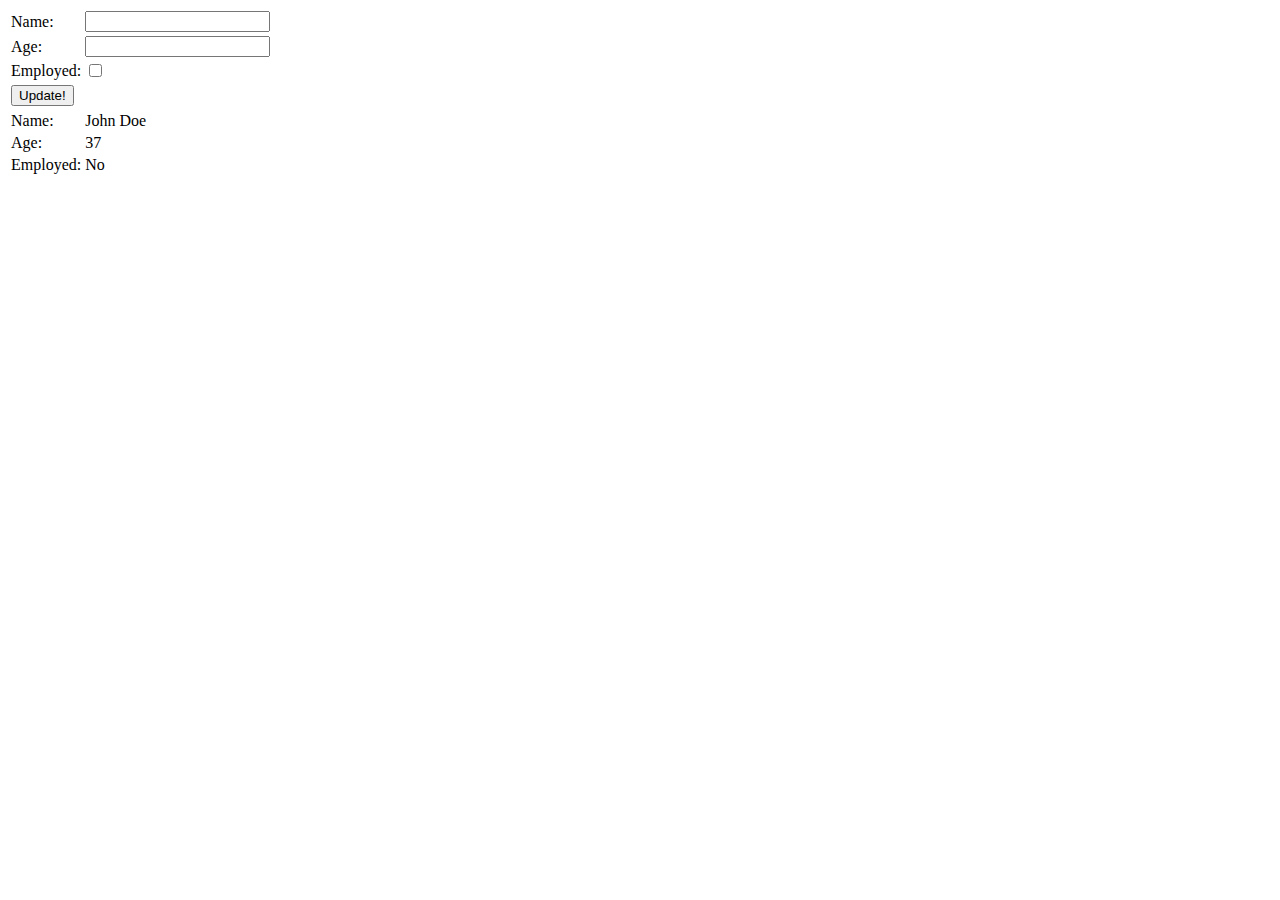
<file: introduction/model.html>
<!DOCTYPE html>
<html>
<head>
	<meta charset="utf-8">
</head>
<body>
	<div>
		<table>
			<tr>
				<td>Name:</td>
				<td>
					<input name="name" type="text" />
				</td>
			</tr>
			<tr>
				<td>Age:</td>
				<td>
					<input name="age" type="text" />
				</td>
			</tr>
			<tr>
				<td>Employed:</td>
				<td>
					<input name="employed" type="checkbox" />
				</td>
			</tr>
			<tr>
				<td colspan="2">
					<button class="update">Update!</button>
				</td>
			</tr>
		</table>
	</div>
	<div>
		<table>
			<tr>
				<td>Name:</td>
				<td><span class="name"></span></td>
			</tr>
			<tr>
				<td>Age:</td>
				<td><span class="age"></span></td>
			</tr>
			<tr>
				<td>Employed:</td>
				<td><span class="employed"></span></td>
			</tr>
		</table>
	</div>
	<div class="console"></div>
	<!-- Scripts -->
	<script type="text/javascript" src="../libs/jquery-1.7.1.js"></script>
	<script type="text/javascript" src="../libs/underscore.js"></script>
	<script type="text/javascript" src="../libs/backbone.js"></script>
	<script type="text/javascript" src="model.js"></script>
</body>
</html>
</file>
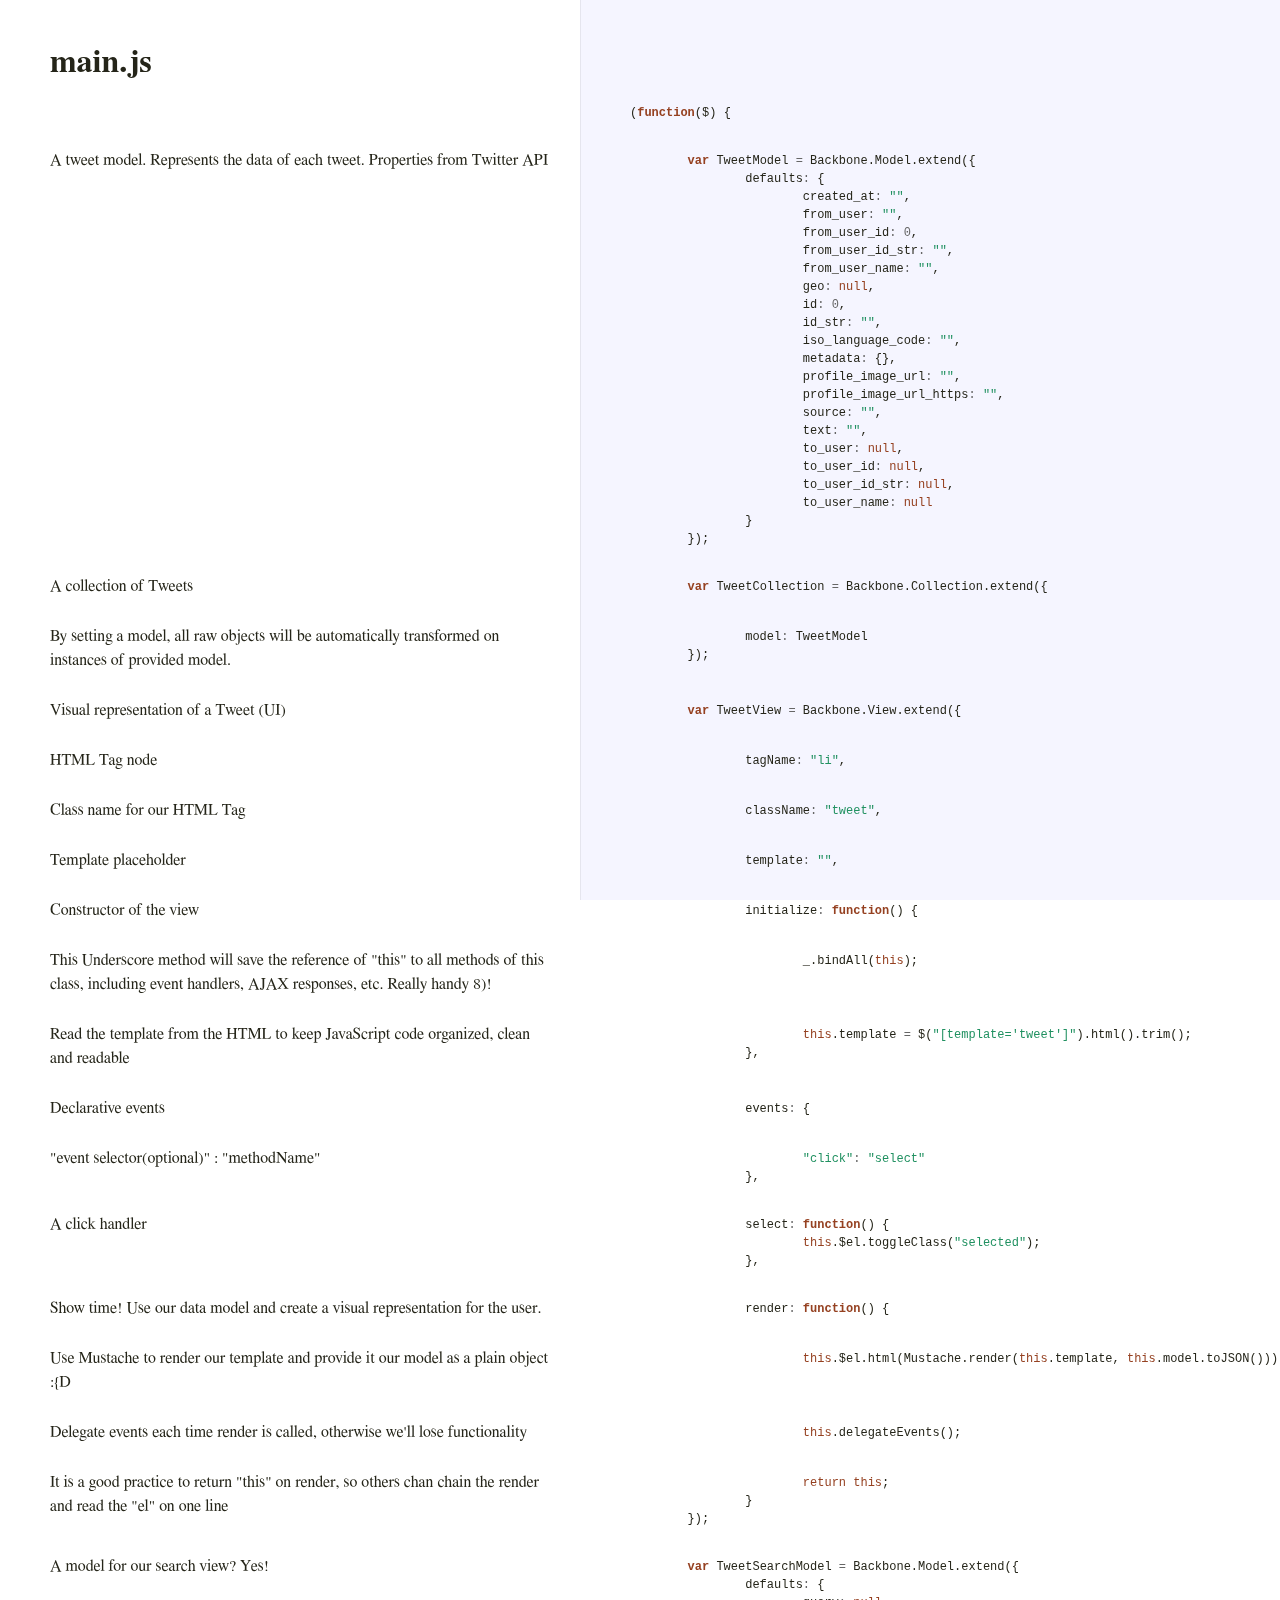
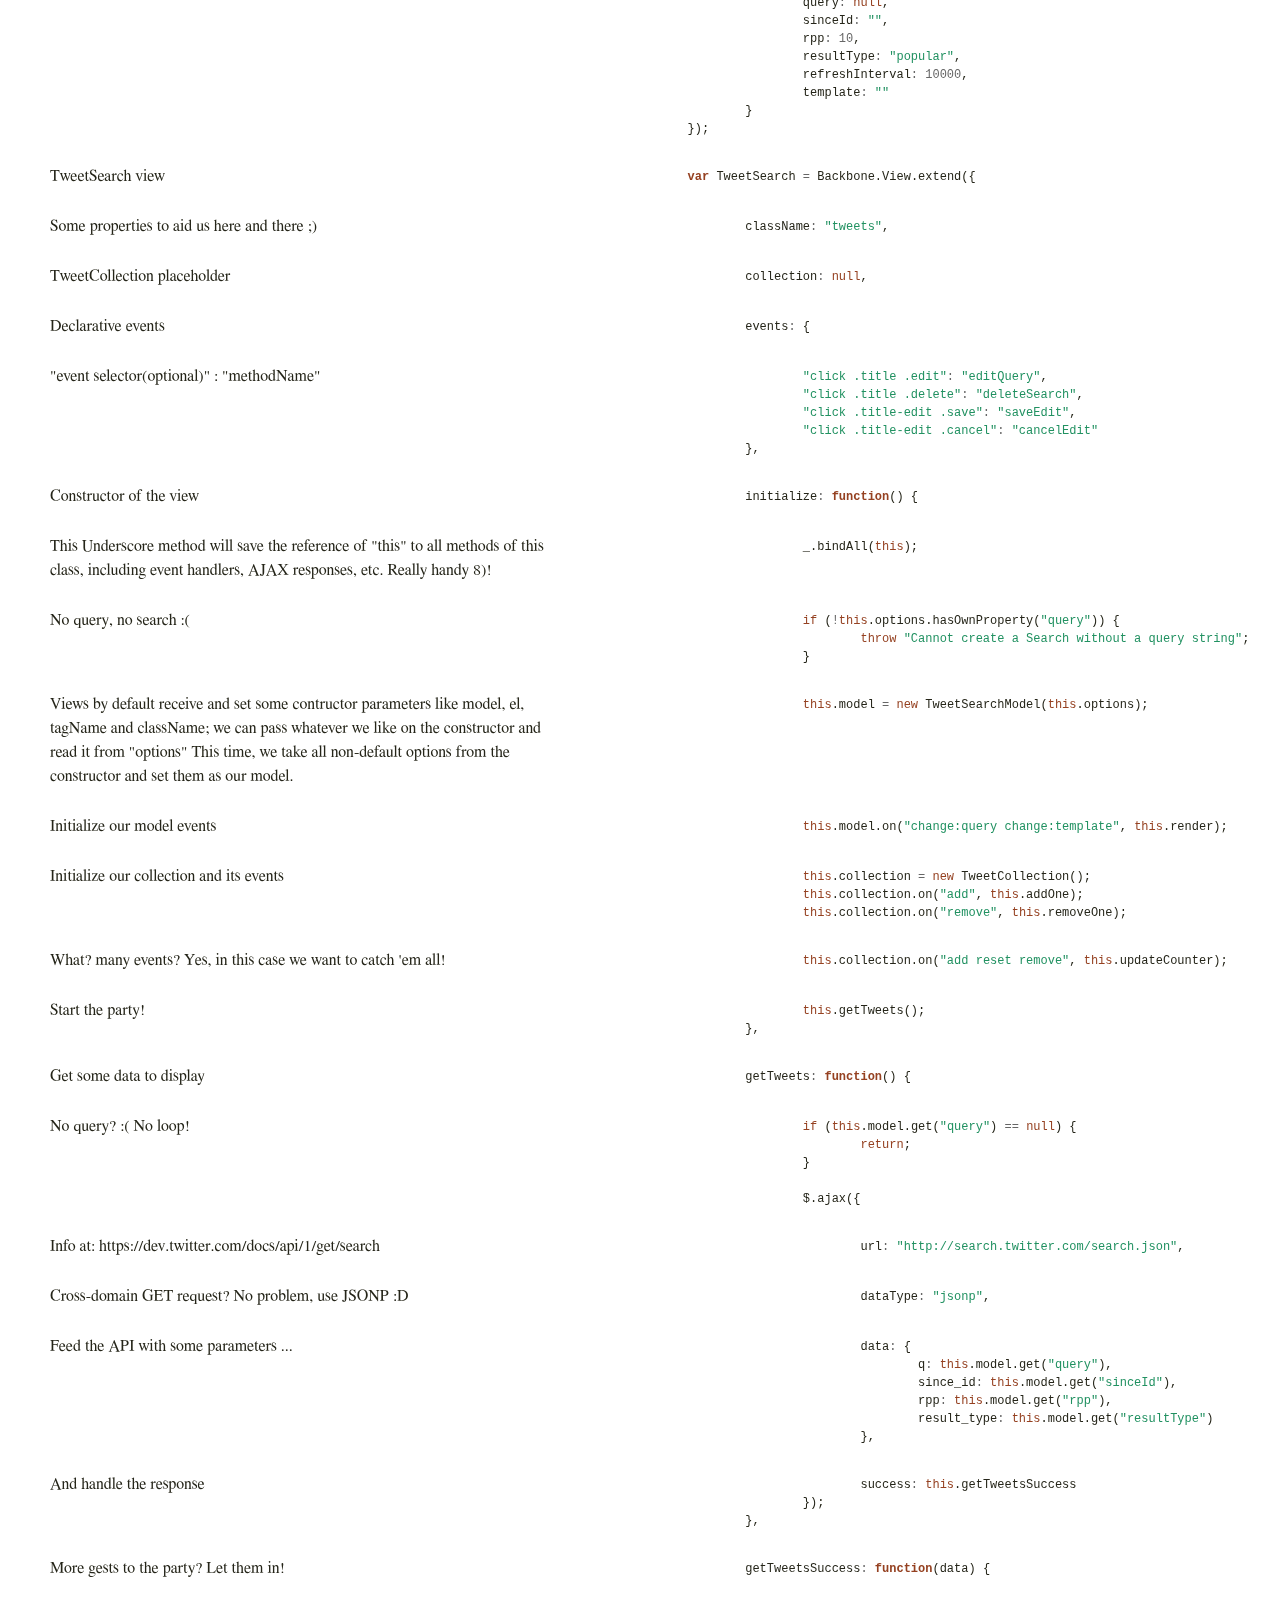
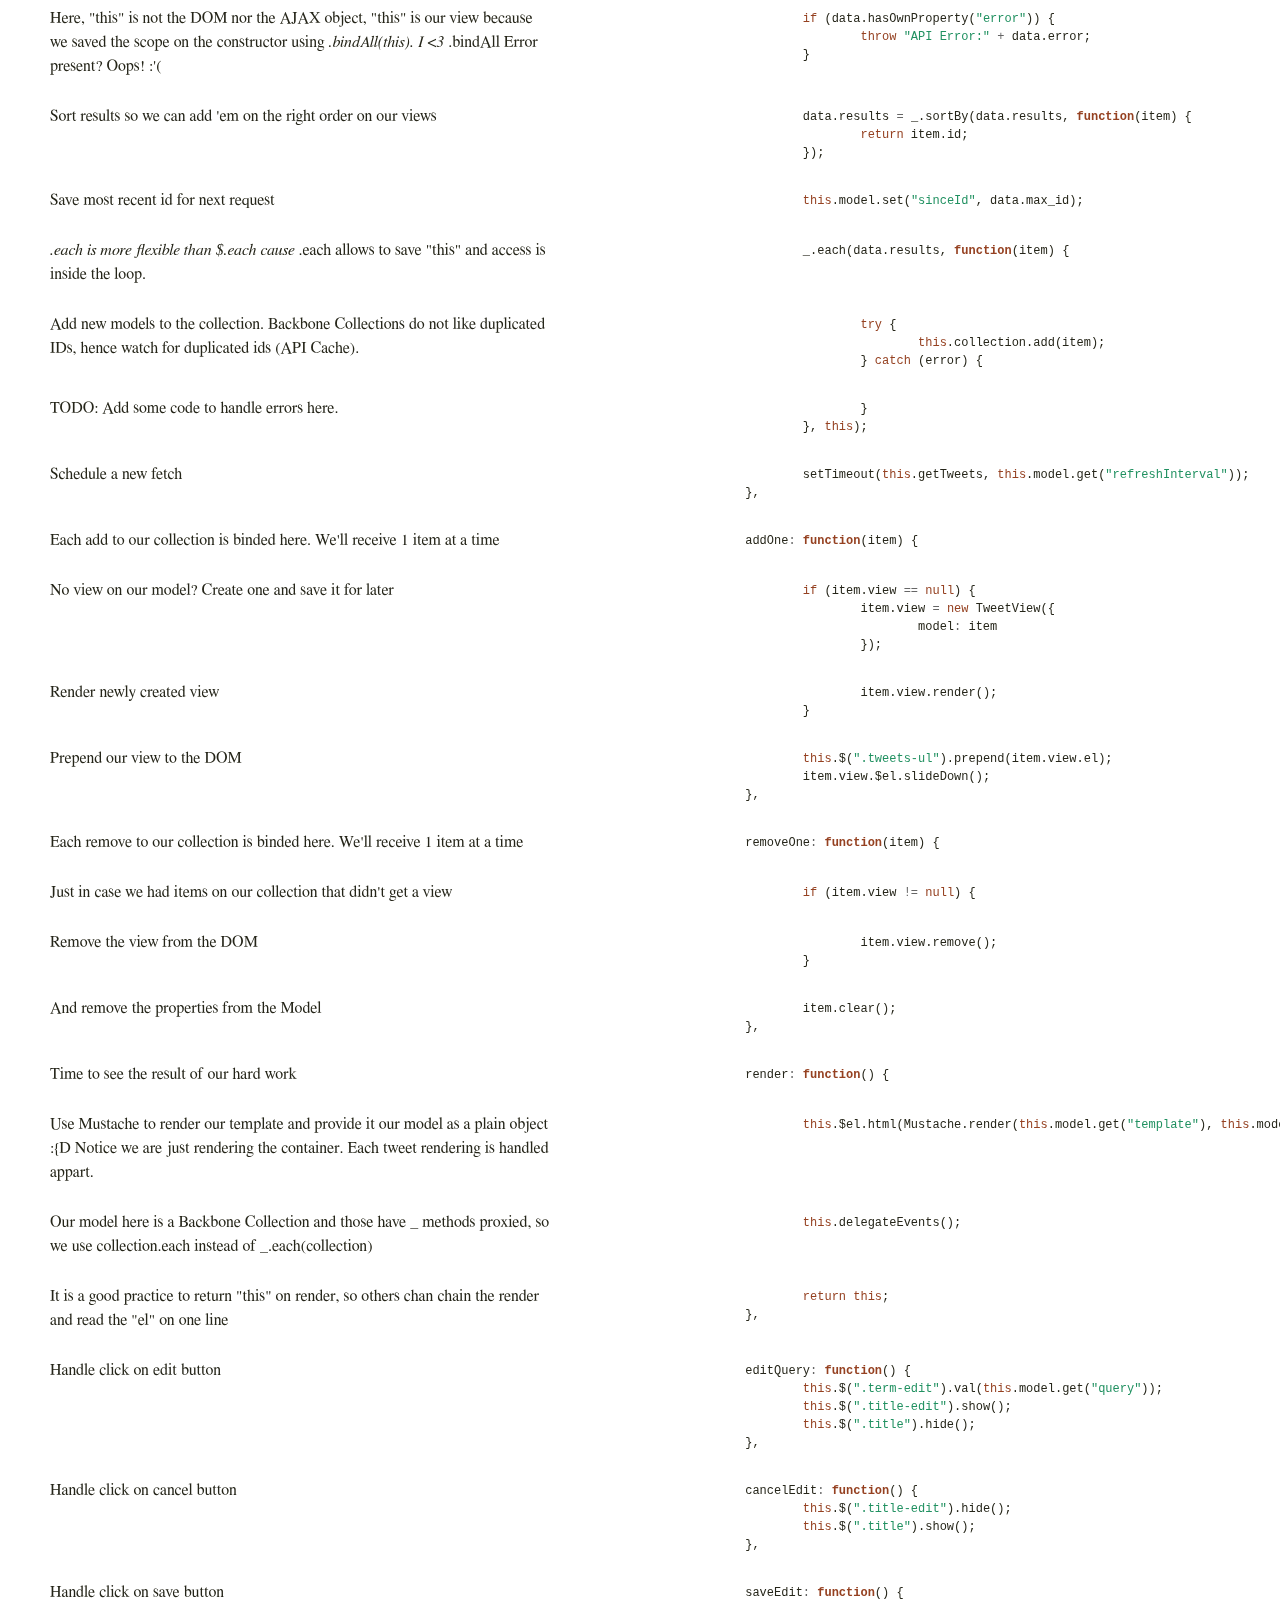
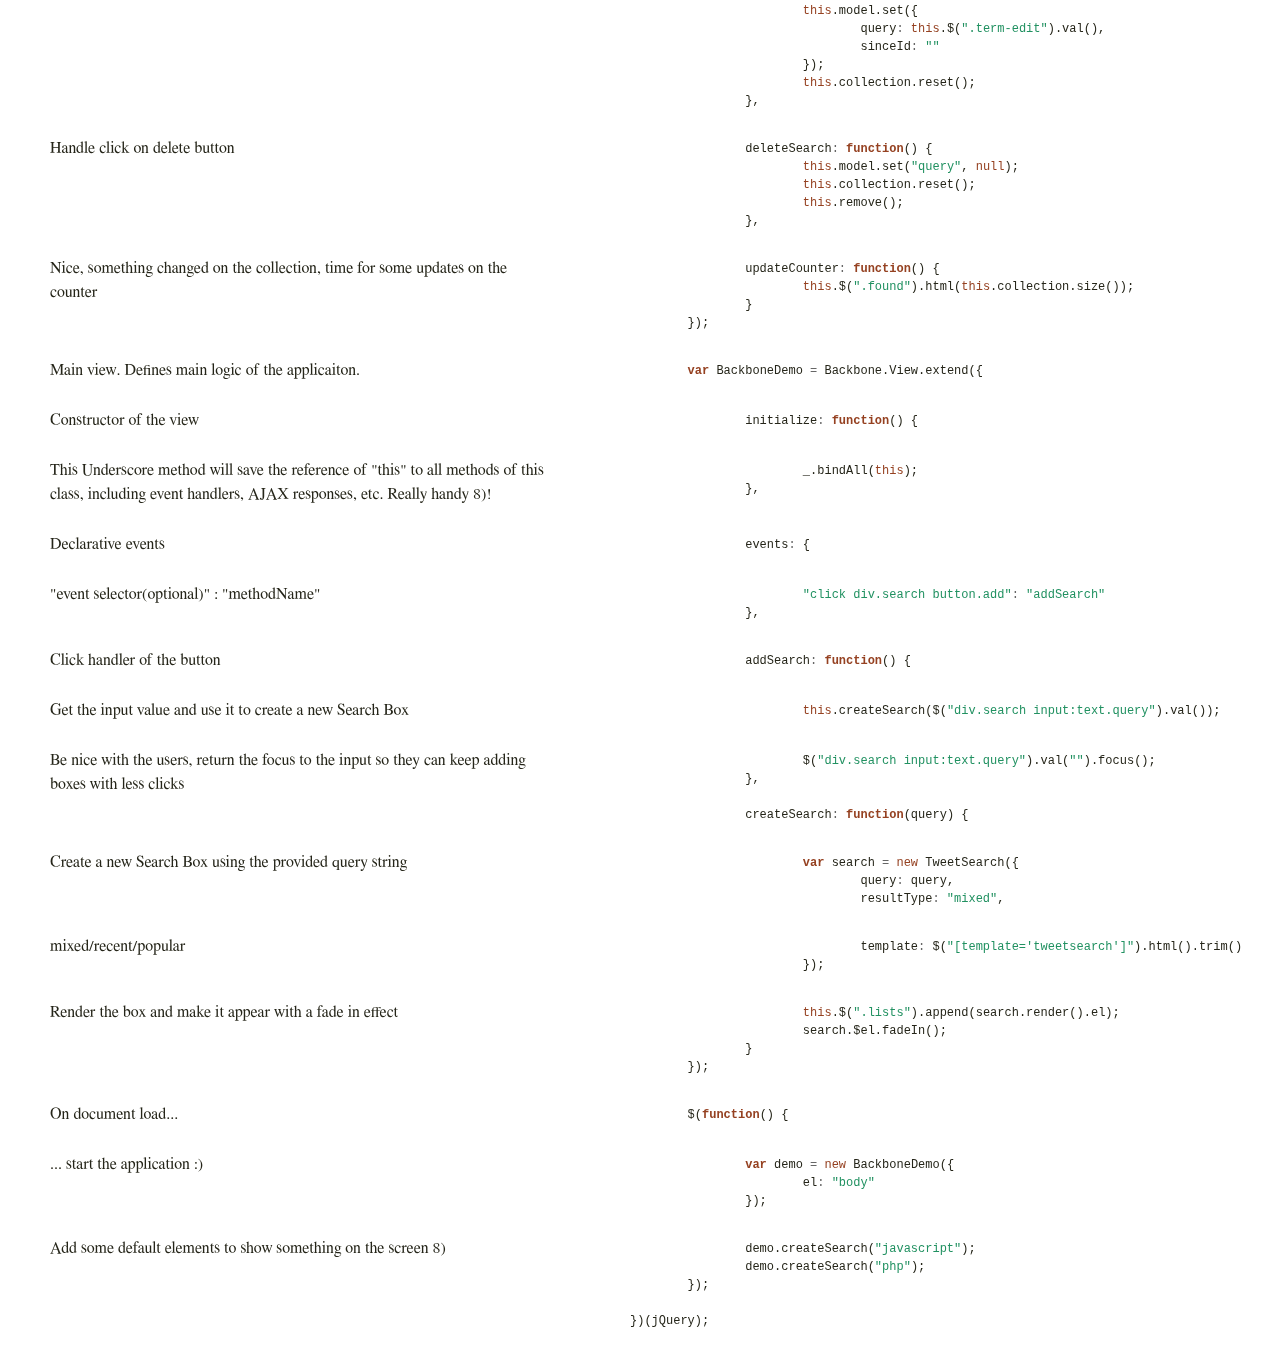
<file: twitter-search/docs/main.html>
<!DOCTYPE html>
<html>
<head>
  <meta http-equiv="content-type" content="text/html;charset=utf-8">
  <title>main.js</title>
  <link rel="stylesheet" href="pycco.css">
</head>
<body>
<div id="background"></div>
<div id='container'>
  
  <div class='section'>
    <div class='docs'><h1>main.js</h1></div>
  </div>
  <div class='clearall'>
  <div class='section' id='section-0'>
    <div class='docs'>
      <div class='octowrap'>
        <a class='octothorpe' href='#section-0'>#</a>
      </div>
      
    </div>
    <div class='code'>
      <div class="highlight"><pre><span class="p">(</span><span class="kd">function</span><span class="p">(</span><span class="nx">$</span><span class="p">)</span> <span class="p">{</span></pre></div>
    </div>
  </div>
  <div class='clearall'></div><div class='section' id='section-1'>
    <div class='docs'>
      <div class='octowrap'>
        <a class='octothorpe' href='#section-1'>#</a>
      </div>
      <p>A tweet model. Represents the data of each tweet.
Properties from Twitter API</p>
    </div>
    <div class='code'>
      <div class="highlight"><pre>	<span class="kd">var</span> <span class="nx">TweetModel</span> <span class="o">=</span> <span class="nx">Backbone</span><span class="p">.</span><span class="nx">Model</span><span class="p">.</span><span class="nx">extend</span><span class="p">({</span>
		<span class="nx">defaults</span><span class="o">:</span> <span class="p">{</span>
			<span class="nx">created_at</span><span class="o">:</span> <span class="s2">&quot;&quot;</span><span class="p">,</span>
			<span class="nx">from_user</span><span class="o">:</span> <span class="s2">&quot;&quot;</span><span class="p">,</span>
			<span class="nx">from_user_id</span><span class="o">:</span> <span class="mi">0</span><span class="p">,</span>
			<span class="nx">from_user_id_str</span><span class="o">:</span> <span class="s2">&quot;&quot;</span><span class="p">,</span>
			<span class="nx">from_user_name</span><span class="o">:</span> <span class="s2">&quot;&quot;</span><span class="p">,</span>
			<span class="nx">geo</span><span class="o">:</span> <span class="kc">null</span><span class="p">,</span>
			<span class="nx">id</span><span class="o">:</span> <span class="mi">0</span><span class="p">,</span>
			<span class="nx">id_str</span><span class="o">:</span> <span class="s2">&quot;&quot;</span><span class="p">,</span>
			<span class="nx">iso_language_code</span><span class="o">:</span> <span class="s2">&quot;&quot;</span><span class="p">,</span>
			<span class="nx">metadata</span><span class="o">:</span> <span class="p">{},</span>
			<span class="nx">profile_image_url</span><span class="o">:</span> <span class="s2">&quot;&quot;</span><span class="p">,</span>
			<span class="nx">profile_image_url_https</span><span class="o">:</span> <span class="s2">&quot;&quot;</span><span class="p">,</span>
			<span class="nx">source</span><span class="o">:</span> <span class="s2">&quot;&quot;</span><span class="p">,</span>
			<span class="nx">text</span><span class="o">:</span> <span class="s2">&quot;&quot;</span><span class="p">,</span>
			<span class="nx">to_user</span><span class="o">:</span> <span class="kc">null</span><span class="p">,</span>
			<span class="nx">to_user_id</span><span class="o">:</span> <span class="kc">null</span><span class="p">,</span>
			<span class="nx">to_user_id_str</span><span class="o">:</span> <span class="kc">null</span><span class="p">,</span>
			<span class="nx">to_user_name</span><span class="o">:</span> <span class="kc">null</span>
		<span class="p">}</span>
	<span class="p">});</span></pre></div>
    </div>
  </div>
  <div class='clearall'></div><div class='section' id='section-2'>
    <div class='docs'>
      <div class='octowrap'>
        <a class='octothorpe' href='#section-2'>#</a>
      </div>
      <p>A collection of Tweets</p>
    </div>
    <div class='code'>
      <div class="highlight"><pre>	<span class="kd">var</span> <span class="nx">TweetCollection</span> <span class="o">=</span> <span class="nx">Backbone</span><span class="p">.</span><span class="nx">Collection</span><span class="p">.</span><span class="nx">extend</span><span class="p">({</span></pre></div>
    </div>
  </div>
  <div class='clearall'></div><div class='section' id='section-3'>
    <div class='docs'>
      <div class='octowrap'>
        <a class='octothorpe' href='#section-3'>#</a>
      </div>
      <p>By setting a model, all raw objects will be 
automatically transformed on instances of provided model.</p>
    </div>
    <div class='code'>
      <div class="highlight"><pre>		<span class="nx">model</span><span class="o">:</span> <span class="nx">TweetModel</span>
	<span class="p">});</span></pre></div>
    </div>
  </div>
  <div class='clearall'></div><div class='section' id='section-4'>
    <div class='docs'>
      <div class='octowrap'>
        <a class='octothorpe' href='#section-4'>#</a>
      </div>
      <p>Visual representation of a Tweet (UI)</p>
    </div>
    <div class='code'>
      <div class="highlight"><pre>	<span class="kd">var</span> <span class="nx">TweetView</span> <span class="o">=</span> <span class="nx">Backbone</span><span class="p">.</span><span class="nx">View</span><span class="p">.</span><span class="nx">extend</span><span class="p">({</span></pre></div>
    </div>
  </div>
  <div class='clearall'></div><div class='section' id='section-5'>
    <div class='docs'>
      <div class='octowrap'>
        <a class='octothorpe' href='#section-5'>#</a>
      </div>
      <p>HTML Tag node</p>
    </div>
    <div class='code'>
      <div class="highlight"><pre>		<span class="nx">tagName</span><span class="o">:</span> <span class="s2">&quot;li&quot;</span><span class="p">,</span></pre></div>
    </div>
  </div>
  <div class='clearall'></div><div class='section' id='section-6'>
    <div class='docs'>
      <div class='octowrap'>
        <a class='octothorpe' href='#section-6'>#</a>
      </div>
      <p>Class name for our HTML Tag</p>
    </div>
    <div class='code'>
      <div class="highlight"><pre>		<span class="nx">className</span><span class="o">:</span> <span class="s2">&quot;tweet&quot;</span><span class="p">,</span></pre></div>
    </div>
  </div>
  <div class='clearall'></div><div class='section' id='section-7'>
    <div class='docs'>
      <div class='octowrap'>
        <a class='octothorpe' href='#section-7'>#</a>
      </div>
      <p>Template placeholder</p>
    </div>
    <div class='code'>
      <div class="highlight"><pre>		<span class="nx">template</span><span class="o">:</span> <span class="s2">&quot;&quot;</span><span class="p">,</span></pre></div>
    </div>
  </div>
  <div class='clearall'></div><div class='section' id='section-8'>
    <div class='docs'>
      <div class='octowrap'>
        <a class='octothorpe' href='#section-8'>#</a>
      </div>
      <p>Constructor of the view</p>
    </div>
    <div class='code'>
      <div class="highlight"><pre>		<span class="nx">initialize</span><span class="o">:</span> <span class="kd">function</span><span class="p">()</span> <span class="p">{</span></pre></div>
    </div>
  </div>
  <div class='clearall'></div><div class='section' id='section-9'>
    <div class='docs'>
      <div class='octowrap'>
        <a class='octothorpe' href='#section-9'>#</a>
      </div>
      <p>This Underscore method will save the reference of "this"
to all methods of this class, including event handlers, 
AJAX responses, etc. Really handy 8)!</p>
    </div>
    <div class='code'>
      <div class="highlight"><pre>			<span class="nx">_</span><span class="p">.</span><span class="nx">bindAll</span><span class="p">(</span><span class="k">this</span><span class="p">);</span></pre></div>
    </div>
  </div>
  <div class='clearall'></div><div class='section' id='section-10'>
    <div class='docs'>
      <div class='octowrap'>
        <a class='octothorpe' href='#section-10'>#</a>
      </div>
      <p>Read the template from the HTML to keep JavaScript code
organized, clean and readable</p>
    </div>
    <div class='code'>
      <div class="highlight"><pre>			<span class="k">this</span><span class="p">.</span><span class="nx">template</span> <span class="o">=</span> <span class="nx">$</span><span class="p">(</span><span class="s2">&quot;[template=&#39;tweet&#39;]&quot;</span><span class="p">).</span><span class="nx">html</span><span class="p">().</span><span class="nx">trim</span><span class="p">();</span>
		<span class="p">},</span></pre></div>
    </div>
  </div>
  <div class='clearall'></div><div class='section' id='section-11'>
    <div class='docs'>
      <div class='octowrap'>
        <a class='octothorpe' href='#section-11'>#</a>
      </div>
      <p>Declarative events</p>
    </div>
    <div class='code'>
      <div class="highlight"><pre>		<span class="nx">events</span><span class="o">:</span> <span class="p">{</span></pre></div>
    </div>
  </div>
  <div class='clearall'></div><div class='section' id='section-12'>
    <div class='docs'>
      <div class='octowrap'>
        <a class='octothorpe' href='#section-12'>#</a>
      </div>
      <p>"event selector(optional)" : "methodName"</p>
    </div>
    <div class='code'>
      <div class="highlight"><pre>			<span class="s2">&quot;click&quot;</span><span class="o">:</span> <span class="s2">&quot;select&quot;</span>
		<span class="p">},</span></pre></div>
    </div>
  </div>
  <div class='clearall'></div><div class='section' id='section-13'>
    <div class='docs'>
      <div class='octowrap'>
        <a class='octothorpe' href='#section-13'>#</a>
      </div>
      <p>A click handler</p>
    </div>
    <div class='code'>
      <div class="highlight"><pre>		<span class="nx">select</span><span class="o">:</span> <span class="kd">function</span><span class="p">()</span> <span class="p">{</span>
			<span class="k">this</span><span class="p">.</span><span class="nx">$el</span><span class="p">.</span><span class="nx">toggleClass</span><span class="p">(</span><span class="s2">&quot;selected&quot;</span><span class="p">);</span>
		<span class="p">},</span></pre></div>
    </div>
  </div>
  <div class='clearall'></div><div class='section' id='section-14'>
    <div class='docs'>
      <div class='octowrap'>
        <a class='octothorpe' href='#section-14'>#</a>
      </div>
      <p>Show time! Use our data model and create a visual
representation for the user.</p>
    </div>
    <div class='code'>
      <div class="highlight"><pre>		<span class="nx">render</span><span class="o">:</span> <span class="kd">function</span><span class="p">()</span> <span class="p">{</span></pre></div>
    </div>
  </div>
  <div class='clearall'></div><div class='section' id='section-15'>
    <div class='docs'>
      <div class='octowrap'>
        <a class='octothorpe' href='#section-15'>#</a>
      </div>
      <p>Use Mustache to render our template and provide it our
model as a plain object :{D</p>
    </div>
    <div class='code'>
      <div class="highlight"><pre>			<span class="k">this</span><span class="p">.</span><span class="nx">$el</span><span class="p">.</span><span class="nx">html</span><span class="p">(</span><span class="nx">Mustache</span><span class="p">.</span><span class="nx">render</span><span class="p">(</span><span class="k">this</span><span class="p">.</span><span class="nx">template</span><span class="p">,</span> <span class="k">this</span><span class="p">.</span><span class="nx">model</span><span class="p">.</span><span class="nx">toJSON</span><span class="p">()));</span></pre></div>
    </div>
  </div>
  <div class='clearall'></div><div class='section' id='section-16'>
    <div class='docs'>
      <div class='octowrap'>
        <a class='octothorpe' href='#section-16'>#</a>
      </div>
      <p>Delegate events each time render is called, otherwise we'll 
lose functionality</p>
    </div>
    <div class='code'>
      <div class="highlight"><pre>			<span class="k">this</span><span class="p">.</span><span class="nx">delegateEvents</span><span class="p">();</span></pre></div>
    </div>
  </div>
  <div class='clearall'></div><div class='section' id='section-17'>
    <div class='docs'>
      <div class='octowrap'>
        <a class='octothorpe' href='#section-17'>#</a>
      </div>
      <p>It is a good practice to return "this" on render, so others
chan chain the render and read the "el" on one line</p>
    </div>
    <div class='code'>
      <div class="highlight"><pre>			<span class="k">return</span> <span class="k">this</span><span class="p">;</span>
		<span class="p">}</span>
	<span class="p">});</span></pre></div>
    </div>
  </div>
  <div class='clearall'></div><div class='section' id='section-18'>
    <div class='docs'>
      <div class='octowrap'>
        <a class='octothorpe' href='#section-18'>#</a>
      </div>
      <p>A model for our search view? Yes!</p>
    </div>
    <div class='code'>
      <div class="highlight"><pre>	<span class="kd">var</span> <span class="nx">TweetSearchModel</span> <span class="o">=</span> <span class="nx">Backbone</span><span class="p">.</span><span class="nx">Model</span><span class="p">.</span><span class="nx">extend</span><span class="p">({</span>
		<span class="nx">defaults</span><span class="o">:</span> <span class="p">{</span>
			<span class="nx">query</span><span class="o">:</span> <span class="kc">null</span><span class="p">,</span>
			<span class="nx">sinceId</span><span class="o">:</span> <span class="s2">&quot;&quot;</span><span class="p">,</span>
			<span class="nx">rpp</span><span class="o">:</span> <span class="mi">10</span><span class="p">,</span>
			<span class="nx">resultType</span><span class="o">:</span> <span class="s2">&quot;popular&quot;</span><span class="p">,</span>
			<span class="nx">refreshInterval</span><span class="o">:</span> <span class="mi">10000</span><span class="p">,</span>
			<span class="nx">template</span><span class="o">:</span> <span class="s2">&quot;&quot;</span>
		<span class="p">}</span>
	<span class="p">});</span></pre></div>
    </div>
  </div>
  <div class='clearall'></div><div class='section' id='section-19'>
    <div class='docs'>
      <div class='octowrap'>
        <a class='octothorpe' href='#section-19'>#</a>
      </div>
      <p>TweetSearch view</p>
    </div>
    <div class='code'>
      <div class="highlight"><pre>	<span class="kd">var</span> <span class="nx">TweetSearch</span> <span class="o">=</span> <span class="nx">Backbone</span><span class="p">.</span><span class="nx">View</span><span class="p">.</span><span class="nx">extend</span><span class="p">({</span></pre></div>
    </div>
  </div>
  <div class='clearall'></div><div class='section' id='section-20'>
    <div class='docs'>
      <div class='octowrap'>
        <a class='octothorpe' href='#section-20'>#</a>
      </div>
      <p>Some properties to aid us here and there ;)</p>
    </div>
    <div class='code'>
      <div class="highlight"><pre>		<span class="nx">className</span><span class="o">:</span> <span class="s2">&quot;tweets&quot;</span><span class="p">,</span></pre></div>
    </div>
  </div>
  <div class='clearall'></div><div class='section' id='section-21'>
    <div class='docs'>
      <div class='octowrap'>
        <a class='octothorpe' href='#section-21'>#</a>
      </div>
      <p>TweetCollection placeholder</p>
    </div>
    <div class='code'>
      <div class="highlight"><pre>		<span class="nx">collection</span><span class="o">:</span> <span class="kc">null</span><span class="p">,</span></pre></div>
    </div>
  </div>
  <div class='clearall'></div><div class='section' id='section-22'>
    <div class='docs'>
      <div class='octowrap'>
        <a class='octothorpe' href='#section-22'>#</a>
      </div>
      <p>Declarative events</p>
    </div>
    <div class='code'>
      <div class="highlight"><pre>		<span class="nx">events</span><span class="o">:</span> <span class="p">{</span></pre></div>
    </div>
  </div>
  <div class='clearall'></div><div class='section' id='section-23'>
    <div class='docs'>
      <div class='octowrap'>
        <a class='octothorpe' href='#section-23'>#</a>
      </div>
      <p>"event selector(optional)" : "methodName"</p>
    </div>
    <div class='code'>
      <div class="highlight"><pre>			<span class="s2">&quot;click .title .edit&quot;</span><span class="o">:</span> <span class="s2">&quot;editQuery&quot;</span><span class="p">,</span>
			<span class="s2">&quot;click .title .delete&quot;</span><span class="o">:</span> <span class="s2">&quot;deleteSearch&quot;</span><span class="p">,</span>
			<span class="s2">&quot;click .title-edit .save&quot;</span><span class="o">:</span> <span class="s2">&quot;saveEdit&quot;</span><span class="p">,</span>
			<span class="s2">&quot;click .title-edit .cancel&quot;</span><span class="o">:</span> <span class="s2">&quot;cancelEdit&quot;</span>
		<span class="p">},</span></pre></div>
    </div>
  </div>
  <div class='clearall'></div><div class='section' id='section-24'>
    <div class='docs'>
      <div class='octowrap'>
        <a class='octothorpe' href='#section-24'>#</a>
      </div>
      <p>Constructor of the view</p>
    </div>
    <div class='code'>
      <div class="highlight"><pre>		<span class="nx">initialize</span><span class="o">:</span> <span class="kd">function</span><span class="p">()</span> <span class="p">{</span></pre></div>
    </div>
  </div>
  <div class='clearall'></div><div class='section' id='section-25'>
    <div class='docs'>
      <div class='octowrap'>
        <a class='octothorpe' href='#section-25'>#</a>
      </div>
      <p>This Underscore method will save the reference of "this"
to all methods of this class, including event handlers, 
AJAX responses, etc. Really handy 8)!</p>
    </div>
    <div class='code'>
      <div class="highlight"><pre>			<span class="nx">_</span><span class="p">.</span><span class="nx">bindAll</span><span class="p">(</span><span class="k">this</span><span class="p">);</span></pre></div>
    </div>
  </div>
  <div class='clearall'></div><div class='section' id='section-26'>
    <div class='docs'>
      <div class='octowrap'>
        <a class='octothorpe' href='#section-26'>#</a>
      </div>
      <p>No query, no search :(</p>
    </div>
    <div class='code'>
      <div class="highlight"><pre>			<span class="k">if</span> <span class="p">(</span><span class="o">!</span><span class="k">this</span><span class="p">.</span><span class="nx">options</span><span class="p">.</span><span class="nx">hasOwnProperty</span><span class="p">(</span><span class="s2">&quot;query&quot;</span><span class="p">))</span> <span class="p">{</span>
				<span class="k">throw</span> <span class="s2">&quot;Cannot create a Search without a query string&quot;</span><span class="p">;</span>
			<span class="p">}</span></pre></div>
    </div>
  </div>
  <div class='clearall'></div><div class='section' id='section-27'>
    <div class='docs'>
      <div class='octowrap'>
        <a class='octothorpe' href='#section-27'>#</a>
      </div>
      <p>Views by default receive and set some contructor parameters
like model, el, tagName and className; we can pass whatever
we like on the constructor and read it from "options"
This time, we take all non-default options from the constructor
and set them as our model.</p>
    </div>
    <div class='code'>
      <div class="highlight"><pre>			<span class="k">this</span><span class="p">.</span><span class="nx">model</span> <span class="o">=</span> <span class="k">new</span> <span class="nx">TweetSearchModel</span><span class="p">(</span><span class="k">this</span><span class="p">.</span><span class="nx">options</span><span class="p">);</span></pre></div>
    </div>
  </div>
  <div class='clearall'></div><div class='section' id='section-28'>
    <div class='docs'>
      <div class='octowrap'>
        <a class='octothorpe' href='#section-28'>#</a>
      </div>
      <p>Initialize our model events</p>
    </div>
    <div class='code'>
      <div class="highlight"><pre>			<span class="k">this</span><span class="p">.</span><span class="nx">model</span><span class="p">.</span><span class="nx">on</span><span class="p">(</span><span class="s2">&quot;change:query change:template&quot;</span><span class="p">,</span> <span class="k">this</span><span class="p">.</span><span class="nx">render</span><span class="p">);</span></pre></div>
    </div>
  </div>
  <div class='clearall'></div><div class='section' id='section-29'>
    <div class='docs'>
      <div class='octowrap'>
        <a class='octothorpe' href='#section-29'>#</a>
      </div>
      <p>Initialize our collection and its events</p>
    </div>
    <div class='code'>
      <div class="highlight"><pre>			<span class="k">this</span><span class="p">.</span><span class="nx">collection</span> <span class="o">=</span> <span class="k">new</span> <span class="nx">TweetCollection</span><span class="p">();</span>
			<span class="k">this</span><span class="p">.</span><span class="nx">collection</span><span class="p">.</span><span class="nx">on</span><span class="p">(</span><span class="s2">&quot;add&quot;</span><span class="p">,</span> <span class="k">this</span><span class="p">.</span><span class="nx">addOne</span><span class="p">);</span>
			<span class="k">this</span><span class="p">.</span><span class="nx">collection</span><span class="p">.</span><span class="nx">on</span><span class="p">(</span><span class="s2">&quot;remove&quot;</span><span class="p">,</span> <span class="k">this</span><span class="p">.</span><span class="nx">removeOne</span><span class="p">);</span></pre></div>
    </div>
  </div>
  <div class='clearall'></div><div class='section' id='section-30'>
    <div class='docs'>
      <div class='octowrap'>
        <a class='octothorpe' href='#section-30'>#</a>
      </div>
      <p>What? many events? Yes, in this case we want to catch 'em all!</p>
    </div>
    <div class='code'>
      <div class="highlight"><pre>			<span class="k">this</span><span class="p">.</span><span class="nx">collection</span><span class="p">.</span><span class="nx">on</span><span class="p">(</span><span class="s2">&quot;add reset remove&quot;</span><span class="p">,</span> <span class="k">this</span><span class="p">.</span><span class="nx">updateCounter</span><span class="p">);</span></pre></div>
    </div>
  </div>
  <div class='clearall'></div><div class='section' id='section-31'>
    <div class='docs'>
      <div class='octowrap'>
        <a class='octothorpe' href='#section-31'>#</a>
      </div>
      <p>Start the party!</p>
    </div>
    <div class='code'>
      <div class="highlight"><pre>			<span class="k">this</span><span class="p">.</span><span class="nx">getTweets</span><span class="p">();</span>
		<span class="p">},</span></pre></div>
    </div>
  </div>
  <div class='clearall'></div><div class='section' id='section-32'>
    <div class='docs'>
      <div class='octowrap'>
        <a class='octothorpe' href='#section-32'>#</a>
      </div>
      <p>Get some data to display</p>
    </div>
    <div class='code'>
      <div class="highlight"><pre>		<span class="nx">getTweets</span><span class="o">:</span> <span class="kd">function</span><span class="p">()</span> <span class="p">{</span></pre></div>
    </div>
  </div>
  <div class='clearall'></div><div class='section' id='section-33'>
    <div class='docs'>
      <div class='octowrap'>
        <a class='octothorpe' href='#section-33'>#</a>
      </div>
      <p>No query? :( No loop!</p>
    </div>
    <div class='code'>
      <div class="highlight"><pre>			<span class="k">if</span> <span class="p">(</span><span class="k">this</span><span class="p">.</span><span class="nx">model</span><span class="p">.</span><span class="nx">get</span><span class="p">(</span><span class="s2">&quot;query&quot;</span><span class="p">)</span> <span class="o">==</span> <span class="kc">null</span><span class="p">)</span> <span class="p">{</span>
				<span class="k">return</span><span class="p">;</span>
			<span class="p">}</span>

			<span class="nx">$</span><span class="p">.</span><span class="nx">ajax</span><span class="p">({</span></pre></div>
    </div>
  </div>
  <div class='clearall'></div><div class='section' id='section-34'>
    <div class='docs'>
      <div class='octowrap'>
        <a class='octothorpe' href='#section-34'>#</a>
      </div>
      <p>Info at: https://dev.twitter.com/docs/api/1/get/search</p>
    </div>
    <div class='code'>
      <div class="highlight"><pre>				<span class="nx">url</span><span class="o">:</span> <span class="s2">&quot;http://search.twitter.com/search.json&quot;</span><span class="p">,</span></pre></div>
    </div>
  </div>
  <div class='clearall'></div><div class='section' id='section-35'>
    <div class='docs'>
      <div class='octowrap'>
        <a class='octothorpe' href='#section-35'>#</a>
      </div>
      <p>Cross-domain GET request? No problem, use JSONP :D</p>
    </div>
    <div class='code'>
      <div class="highlight"><pre>				<span class="nx">dataType</span><span class="o">:</span> <span class="s2">&quot;jsonp&quot;</span><span class="p">,</span></pre></div>
    </div>
  </div>
  <div class='clearall'></div><div class='section' id='section-36'>
    <div class='docs'>
      <div class='octowrap'>
        <a class='octothorpe' href='#section-36'>#</a>
      </div>
      <p>Feed the API with some parameters ...</p>
    </div>
    <div class='code'>
      <div class="highlight"><pre>				<span class="nx">data</span><span class="o">:</span> <span class="p">{</span>
					<span class="nx">q</span><span class="o">:</span> <span class="k">this</span><span class="p">.</span><span class="nx">model</span><span class="p">.</span><span class="nx">get</span><span class="p">(</span><span class="s2">&quot;query&quot;</span><span class="p">),</span>
					<span class="nx">since_id</span><span class="o">:</span> <span class="k">this</span><span class="p">.</span><span class="nx">model</span><span class="p">.</span><span class="nx">get</span><span class="p">(</span><span class="s2">&quot;sinceId&quot;</span><span class="p">),</span>
					<span class="nx">rpp</span><span class="o">:</span> <span class="k">this</span><span class="p">.</span><span class="nx">model</span><span class="p">.</span><span class="nx">get</span><span class="p">(</span><span class="s2">&quot;rpp&quot;</span><span class="p">),</span>
					<span class="nx">result_type</span><span class="o">:</span> <span class="k">this</span><span class="p">.</span><span class="nx">model</span><span class="p">.</span><span class="nx">get</span><span class="p">(</span><span class="s2">&quot;resultType&quot;</span><span class="p">)</span>
				<span class="p">},</span></pre></div>
    </div>
  </div>
  <div class='clearall'></div><div class='section' id='section-37'>
    <div class='docs'>
      <div class='octowrap'>
        <a class='octothorpe' href='#section-37'>#</a>
      </div>
      <p>And handle the response</p>
    </div>
    <div class='code'>
      <div class="highlight"><pre>				<span class="nx">success</span><span class="o">:</span> <span class="k">this</span><span class="p">.</span><span class="nx">getTweetsSuccess</span>
			<span class="p">});</span>
		<span class="p">},</span></pre></div>
    </div>
  </div>
  <div class='clearall'></div><div class='section' id='section-38'>
    <div class='docs'>
      <div class='octowrap'>
        <a class='octothorpe' href='#section-38'>#</a>
      </div>
      <p>More gests to the party? Let them in!</p>
    </div>
    <div class='code'>
      <div class="highlight"><pre>		<span class="nx">getTweetsSuccess</span><span class="o">:</span> <span class="kd">function</span><span class="p">(</span><span class="nx">data</span><span class="p">)</span> <span class="p">{</span></pre></div>
    </div>
  </div>
  <div class='clearall'></div><div class='section' id='section-39'>
    <div class='docs'>
      <div class='octowrap'>
        <a class='octothorpe' href='#section-39'>#</a>
      </div>
      <p>Here, "this" is not the DOM nor the AJAX object, "this"
is our view because we saved the scope on the constructor
using <em>.bindAll(this). I &lt;3 </em>.bindAll
Error present? Oops! :'(</p>
    </div>
    <div class='code'>
      <div class="highlight"><pre>			<span class="k">if</span> <span class="p">(</span><span class="nx">data</span><span class="p">.</span><span class="nx">hasOwnProperty</span><span class="p">(</span><span class="s2">&quot;error&quot;</span><span class="p">))</span> <span class="p">{</span>
				<span class="k">throw</span> <span class="s2">&quot;API Error:&quot;</span> <span class="o">+</span> <span class="nx">data</span><span class="p">.</span><span class="nx">error</span><span class="p">;</span>
			<span class="p">}</span></pre></div>
    </div>
  </div>
  <div class='clearall'></div><div class='section' id='section-40'>
    <div class='docs'>
      <div class='octowrap'>
        <a class='octothorpe' href='#section-40'>#</a>
      </div>
      <p>Sort results so we can add 'em on the right order on 
our views</p>
    </div>
    <div class='code'>
      <div class="highlight"><pre>			<span class="nx">data</span><span class="p">.</span><span class="nx">results</span> <span class="o">=</span> <span class="nx">_</span><span class="p">.</span><span class="nx">sortBy</span><span class="p">(</span><span class="nx">data</span><span class="p">.</span><span class="nx">results</span><span class="p">,</span> <span class="kd">function</span><span class="p">(</span><span class="nx">item</span><span class="p">)</span> <span class="p">{</span>
				<span class="k">return</span> <span class="nx">item</span><span class="p">.</span><span class="nx">id</span><span class="p">;</span>
			<span class="p">});</span></pre></div>
    </div>
  </div>
  <div class='clearall'></div><div class='section' id='section-41'>
    <div class='docs'>
      <div class='octowrap'>
        <a class='octothorpe' href='#section-41'>#</a>
      </div>
      <p>Save most recent id for next request</p>
    </div>
    <div class='code'>
      <div class="highlight"><pre>			<span class="k">this</span><span class="p">.</span><span class="nx">model</span><span class="p">.</span><span class="nx">set</span><span class="p">(</span><span class="s2">&quot;sinceId&quot;</span><span class="p">,</span> <span class="nx">data</span><span class="p">.</span><span class="nx">max_id</span><span class="p">);</span></pre></div>
    </div>
  </div>
  <div class='clearall'></div><div class='section' id='section-42'>
    <div class='docs'>
      <div class='octowrap'>
        <a class='octothorpe' href='#section-42'>#</a>
      </div>
      <p><em>.each is more flexible than $.each cause </em>.each allows to 
save "this" and access is inside the loop.</p>
    </div>
    <div class='code'>
      <div class="highlight"><pre>			<span class="nx">_</span><span class="p">.</span><span class="nx">each</span><span class="p">(</span><span class="nx">data</span><span class="p">.</span><span class="nx">results</span><span class="p">,</span> <span class="kd">function</span><span class="p">(</span><span class="nx">item</span><span class="p">)</span> <span class="p">{</span></pre></div>
    </div>
  </div>
  <div class='clearall'></div><div class='section' id='section-43'>
    <div class='docs'>
      <div class='octowrap'>
        <a class='octothorpe' href='#section-43'>#</a>
      </div>
      <p>Add new models to the collection. 
Backbone Collections do not like duplicated IDs, hence
watch for duplicated ids (API Cache).</p>
    </div>
    <div class='code'>
      <div class="highlight"><pre>				<span class="k">try</span> <span class="p">{</span>
					<span class="k">this</span><span class="p">.</span><span class="nx">collection</span><span class="p">.</span><span class="nx">add</span><span class="p">(</span><span class="nx">item</span><span class="p">);</span>
				<span class="p">}</span> <span class="k">catch</span> <span class="p">(</span><span class="nx">error</span><span class="p">)</span> <span class="p">{</span></pre></div>
    </div>
  </div>
  <div class='clearall'></div><div class='section' id='section-44'>
    <div class='docs'>
      <div class='octowrap'>
        <a class='octothorpe' href='#section-44'>#</a>
      </div>
      <p>TODO: Add some code to handle errors here.</p>
    </div>
    <div class='code'>
      <div class="highlight"><pre>				<span class="p">}</span>
			<span class="p">},</span> <span class="k">this</span><span class="p">);</span></pre></div>
    </div>
  </div>
  <div class='clearall'></div><div class='section' id='section-45'>
    <div class='docs'>
      <div class='octowrap'>
        <a class='octothorpe' href='#section-45'>#</a>
      </div>
      <p>Schedule a new fetch</p>
    </div>
    <div class='code'>
      <div class="highlight"><pre>			<span class="nx">setTimeout</span><span class="p">(</span><span class="k">this</span><span class="p">.</span><span class="nx">getTweets</span><span class="p">,</span> <span class="k">this</span><span class="p">.</span><span class="nx">model</span><span class="p">.</span><span class="nx">get</span><span class="p">(</span><span class="s2">&quot;refreshInterval&quot;</span><span class="p">));</span>
		<span class="p">},</span></pre></div>
    </div>
  </div>
  <div class='clearall'></div><div class='section' id='section-46'>
    <div class='docs'>
      <div class='octowrap'>
        <a class='octothorpe' href='#section-46'>#</a>
      </div>
      <p>Each add to our collection is binded here. We'll receive 1 
item at a time</p>
    </div>
    <div class='code'>
      <div class="highlight"><pre>		<span class="nx">addOne</span><span class="o">:</span> <span class="kd">function</span><span class="p">(</span><span class="nx">item</span><span class="p">)</span> <span class="p">{</span></pre></div>
    </div>
  </div>
  <div class='clearall'></div><div class='section' id='section-47'>
    <div class='docs'>
      <div class='octowrap'>
        <a class='octothorpe' href='#section-47'>#</a>
      </div>
      <p>No view on our model? Create one and save it for later</p>
    </div>
    <div class='code'>
      <div class="highlight"><pre>			<span class="k">if</span> <span class="p">(</span><span class="nx">item</span><span class="p">.</span><span class="nx">view</span> <span class="o">==</span> <span class="kc">null</span><span class="p">)</span> <span class="p">{</span>
				<span class="nx">item</span><span class="p">.</span><span class="nx">view</span> <span class="o">=</span> <span class="k">new</span> <span class="nx">TweetView</span><span class="p">({</span>
					<span class="nx">model</span><span class="o">:</span> <span class="nx">item</span>
				<span class="p">});</span></pre></div>
    </div>
  </div>
  <div class='clearall'></div><div class='section' id='section-48'>
    <div class='docs'>
      <div class='octowrap'>
        <a class='octothorpe' href='#section-48'>#</a>
      </div>
      <p>Render newly created view</p>
    </div>
    <div class='code'>
      <div class="highlight"><pre>				<span class="nx">item</span><span class="p">.</span><span class="nx">view</span><span class="p">.</span><span class="nx">render</span><span class="p">();</span>
			<span class="p">}</span></pre></div>
    </div>
  </div>
  <div class='clearall'></div><div class='section' id='section-49'>
    <div class='docs'>
      <div class='octowrap'>
        <a class='octothorpe' href='#section-49'>#</a>
      </div>
      <p>Prepend our view to the DOM</p>
    </div>
    <div class='code'>
      <div class="highlight"><pre>			<span class="k">this</span><span class="p">.</span><span class="nx">$</span><span class="p">(</span><span class="s2">&quot;.tweets-ul&quot;</span><span class="p">).</span><span class="nx">prepend</span><span class="p">(</span><span class="nx">item</span><span class="p">.</span><span class="nx">view</span><span class="p">.</span><span class="nx">el</span><span class="p">);</span>
			<span class="nx">item</span><span class="p">.</span><span class="nx">view</span><span class="p">.</span><span class="nx">$el</span><span class="p">.</span><span class="nx">slideDown</span><span class="p">();</span>
		<span class="p">},</span></pre></div>
    </div>
  </div>
  <div class='clearall'></div><div class='section' id='section-50'>
    <div class='docs'>
      <div class='octowrap'>
        <a class='octothorpe' href='#section-50'>#</a>
      </div>
      <p>Each remove to our collection is binded here. We'll receive 1 
item at a time</p>
    </div>
    <div class='code'>
      <div class="highlight"><pre>		<span class="nx">removeOne</span><span class="o">:</span> <span class="kd">function</span><span class="p">(</span><span class="nx">item</span><span class="p">)</span> <span class="p">{</span></pre></div>
    </div>
  </div>
  <div class='clearall'></div><div class='section' id='section-51'>
    <div class='docs'>
      <div class='octowrap'>
        <a class='octothorpe' href='#section-51'>#</a>
      </div>
      <p>Just in case we had items on our collection that didn't
get a view</p>
    </div>
    <div class='code'>
      <div class="highlight"><pre>			<span class="k">if</span> <span class="p">(</span><span class="nx">item</span><span class="p">.</span><span class="nx">view</span> <span class="o">!=</span> <span class="kc">null</span><span class="p">)</span> <span class="p">{</span></pre></div>
    </div>
  </div>
  <div class='clearall'></div><div class='section' id='section-52'>
    <div class='docs'>
      <div class='octowrap'>
        <a class='octothorpe' href='#section-52'>#</a>
      </div>
      <p>Remove the view from the DOM</p>
    </div>
    <div class='code'>
      <div class="highlight"><pre>				<span class="nx">item</span><span class="p">.</span><span class="nx">view</span><span class="p">.</span><span class="nx">remove</span><span class="p">();</span>
			<span class="p">}</span></pre></div>
    </div>
  </div>
  <div class='clearall'></div><div class='section' id='section-53'>
    <div class='docs'>
      <div class='octowrap'>
        <a class='octothorpe' href='#section-53'>#</a>
      </div>
      <p>And remove the properties from the Model</p>
    </div>
    <div class='code'>
      <div class="highlight"><pre>			<span class="nx">item</span><span class="p">.</span><span class="nx">clear</span><span class="p">();</span>
		<span class="p">},</span></pre></div>
    </div>
  </div>
  <div class='clearall'></div><div class='section' id='section-54'>
    <div class='docs'>
      <div class='octowrap'>
        <a class='octothorpe' href='#section-54'>#</a>
      </div>
      <p>Time to see the result of our hard work</p>
    </div>
    <div class='code'>
      <div class="highlight"><pre>		<span class="nx">render</span><span class="o">:</span> <span class="kd">function</span><span class="p">()</span> <span class="p">{</span></pre></div>
    </div>
  </div>
  <div class='clearall'></div><div class='section' id='section-55'>
    <div class='docs'>
      <div class='octowrap'>
        <a class='octothorpe' href='#section-55'>#</a>
      </div>
      <p>Use Mustache to render our template and provide it our
model as a plain object :{D
Notice we are just rendering the container. Each tweet
rendering is handled appart.</p>
    </div>
    <div class='code'>
      <div class="highlight"><pre>			<span class="k">this</span><span class="p">.</span><span class="nx">$el</span><span class="p">.</span><span class="nx">html</span><span class="p">(</span><span class="nx">Mustache</span><span class="p">.</span><span class="nx">render</span><span class="p">(</span><span class="k">this</span><span class="p">.</span><span class="nx">model</span><span class="p">.</span><span class="nx">get</span><span class="p">(</span><span class="s2">&quot;template&quot;</span><span class="p">),</span> <span class="k">this</span><span class="p">.</span><span class="nx">model</span><span class="p">.</span><span class="nx">toJSON</span><span class="p">()));</span></pre></div>
    </div>
  </div>
  <div class='clearall'></div><div class='section' id='section-56'>
    <div class='docs'>
      <div class='octowrap'>
        <a class='octothorpe' href='#section-56'>#</a>
      </div>
      <p>Our model here is a Backbone Collection and those have _ 
methods proxied, so we use collection.each instead of 
_.each(collection)</p>
    </div>
    <div class='code'>
      <div class="highlight"><pre>			<span class="k">this</span><span class="p">.</span><span class="nx">delegateEvents</span><span class="p">();</span></pre></div>
    </div>
  </div>
  <div class='clearall'></div><div class='section' id='section-57'>
    <div class='docs'>
      <div class='octowrap'>
        <a class='octothorpe' href='#section-57'>#</a>
      </div>
      <p>It is a good practice to return "this" on render, so others
chan chain the render and read the "el" on one line</p>
    </div>
    <div class='code'>
      <div class="highlight"><pre>			<span class="k">return</span> <span class="k">this</span><span class="p">;</span>
		<span class="p">},</span></pre></div>
    </div>
  </div>
  <div class='clearall'></div><div class='section' id='section-58'>
    <div class='docs'>
      <div class='octowrap'>
        <a class='octothorpe' href='#section-58'>#</a>
      </div>
      <p>Handle click on edit button</p>
    </div>
    <div class='code'>
      <div class="highlight"><pre>		<span class="nx">editQuery</span><span class="o">:</span> <span class="kd">function</span><span class="p">()</span> <span class="p">{</span>
			<span class="k">this</span><span class="p">.</span><span class="nx">$</span><span class="p">(</span><span class="s2">&quot;.term-edit&quot;</span><span class="p">).</span><span class="nx">val</span><span class="p">(</span><span class="k">this</span><span class="p">.</span><span class="nx">model</span><span class="p">.</span><span class="nx">get</span><span class="p">(</span><span class="s2">&quot;query&quot;</span><span class="p">));</span>
			<span class="k">this</span><span class="p">.</span><span class="nx">$</span><span class="p">(</span><span class="s2">&quot;.title-edit&quot;</span><span class="p">).</span><span class="nx">show</span><span class="p">();</span>
			<span class="k">this</span><span class="p">.</span><span class="nx">$</span><span class="p">(</span><span class="s2">&quot;.title&quot;</span><span class="p">).</span><span class="nx">hide</span><span class="p">();</span>
		<span class="p">},</span></pre></div>
    </div>
  </div>
  <div class='clearall'></div><div class='section' id='section-59'>
    <div class='docs'>
      <div class='octowrap'>
        <a class='octothorpe' href='#section-59'>#</a>
      </div>
      <p>Handle click on cancel button</p>
    </div>
    <div class='code'>
      <div class="highlight"><pre>		<span class="nx">cancelEdit</span><span class="o">:</span> <span class="kd">function</span><span class="p">()</span> <span class="p">{</span>
			<span class="k">this</span><span class="p">.</span><span class="nx">$</span><span class="p">(</span><span class="s2">&quot;.title-edit&quot;</span><span class="p">).</span><span class="nx">hide</span><span class="p">();</span>
			<span class="k">this</span><span class="p">.</span><span class="nx">$</span><span class="p">(</span><span class="s2">&quot;.title&quot;</span><span class="p">).</span><span class="nx">show</span><span class="p">();</span>
		<span class="p">},</span></pre></div>
    </div>
  </div>
  <div class='clearall'></div><div class='section' id='section-60'>
    <div class='docs'>
      <div class='octowrap'>
        <a class='octothorpe' href='#section-60'>#</a>
      </div>
      <p>Handle click on save button</p>
    </div>
    <div class='code'>
      <div class="highlight"><pre>		<span class="nx">saveEdit</span><span class="o">:</span> <span class="kd">function</span><span class="p">()</span> <span class="p">{</span>
			<span class="k">this</span><span class="p">.</span><span class="nx">model</span><span class="p">.</span><span class="nx">set</span><span class="p">({</span>
				<span class="nx">query</span><span class="o">:</span> <span class="k">this</span><span class="p">.</span><span class="nx">$</span><span class="p">(</span><span class="s2">&quot;.term-edit&quot;</span><span class="p">).</span><span class="nx">val</span><span class="p">(),</span>
				<span class="nx">sinceId</span><span class="o">:</span> <span class="s2">&quot;&quot;</span>
			<span class="p">});</span>
			<span class="k">this</span><span class="p">.</span><span class="nx">collection</span><span class="p">.</span><span class="nx">reset</span><span class="p">();</span>
		<span class="p">},</span></pre></div>
    </div>
  </div>
  <div class='clearall'></div><div class='section' id='section-61'>
    <div class='docs'>
      <div class='octowrap'>
        <a class='octothorpe' href='#section-61'>#</a>
      </div>
      <p>Handle click on delete button</p>
    </div>
    <div class='code'>
      <div class="highlight"><pre>		<span class="nx">deleteSearch</span><span class="o">:</span> <span class="kd">function</span><span class="p">()</span> <span class="p">{</span>
			<span class="k">this</span><span class="p">.</span><span class="nx">model</span><span class="p">.</span><span class="nx">set</span><span class="p">(</span><span class="s2">&quot;query&quot;</span><span class="p">,</span> <span class="kc">null</span><span class="p">);</span>
			<span class="k">this</span><span class="p">.</span><span class="nx">collection</span><span class="p">.</span><span class="nx">reset</span><span class="p">();</span>
			<span class="k">this</span><span class="p">.</span><span class="nx">remove</span><span class="p">();</span>
		<span class="p">},</span></pre></div>
    </div>
  </div>
  <div class='clearall'></div><div class='section' id='section-62'>
    <div class='docs'>
      <div class='octowrap'>
        <a class='octothorpe' href='#section-62'>#</a>
      </div>
      <p>Nice, something changed on the collection, time
for some updates on the counter</p>
    </div>
    <div class='code'>
      <div class="highlight"><pre>		<span class="nx">updateCounter</span><span class="o">:</span> <span class="kd">function</span><span class="p">()</span> <span class="p">{</span>
			<span class="k">this</span><span class="p">.</span><span class="nx">$</span><span class="p">(</span><span class="s2">&quot;.found&quot;</span><span class="p">).</span><span class="nx">html</span><span class="p">(</span><span class="k">this</span><span class="p">.</span><span class="nx">collection</span><span class="p">.</span><span class="nx">size</span><span class="p">());</span>
		<span class="p">}</span>
	<span class="p">});</span></pre></div>
    </div>
  </div>
  <div class='clearall'></div><div class='section' id='section-63'>
    <div class='docs'>
      <div class='octowrap'>
        <a class='octothorpe' href='#section-63'>#</a>
      </div>
      <p>Main view. Defines main logic of the applicaiton.</p>
    </div>
    <div class='code'>
      <div class="highlight"><pre>	<span class="kd">var</span> <span class="nx">BackboneDemo</span> <span class="o">=</span> <span class="nx">Backbone</span><span class="p">.</span><span class="nx">View</span><span class="p">.</span><span class="nx">extend</span><span class="p">({</span></pre></div>
    </div>
  </div>
  <div class='clearall'></div><div class='section' id='section-64'>
    <div class='docs'>
      <div class='octowrap'>
        <a class='octothorpe' href='#section-64'>#</a>
      </div>
      <p>Constructor of the view</p>
    </div>
    <div class='code'>
      <div class="highlight"><pre>		<span class="nx">initialize</span><span class="o">:</span> <span class="kd">function</span><span class="p">()</span> <span class="p">{</span></pre></div>
    </div>
  </div>
  <div class='clearall'></div><div class='section' id='section-65'>
    <div class='docs'>
      <div class='octowrap'>
        <a class='octothorpe' href='#section-65'>#</a>
      </div>
      <p>This Underscore method will save the reference of "this"
to all methods of this class, including event handlers, 
AJAX responses, etc. Really handy 8)!</p>
    </div>
    <div class='code'>
      <div class="highlight"><pre>			<span class="nx">_</span><span class="p">.</span><span class="nx">bindAll</span><span class="p">(</span><span class="k">this</span><span class="p">);</span>
		<span class="p">},</span></pre></div>
    </div>
  </div>
  <div class='clearall'></div><div class='section' id='section-66'>
    <div class='docs'>
      <div class='octowrap'>
        <a class='octothorpe' href='#section-66'>#</a>
      </div>
      <p>Declarative events</p>
    </div>
    <div class='code'>
      <div class="highlight"><pre>		<span class="nx">events</span><span class="o">:</span> <span class="p">{</span></pre></div>
    </div>
  </div>
  <div class='clearall'></div><div class='section' id='section-67'>
    <div class='docs'>
      <div class='octowrap'>
        <a class='octothorpe' href='#section-67'>#</a>
      </div>
      <p>"event selector(optional)" : "methodName"</p>
    </div>
    <div class='code'>
      <div class="highlight"><pre>			<span class="s2">&quot;click div.search button.add&quot;</span><span class="o">:</span> <span class="s2">&quot;addSearch&quot;</span>
		<span class="p">},</span></pre></div>
    </div>
  </div>
  <div class='clearall'></div><div class='section' id='section-68'>
    <div class='docs'>
      <div class='octowrap'>
        <a class='octothorpe' href='#section-68'>#</a>
      </div>
      <p>Click handler of the button</p>
    </div>
    <div class='code'>
      <div class="highlight"><pre>		<span class="nx">addSearch</span><span class="o">:</span> <span class="kd">function</span><span class="p">()</span> <span class="p">{</span></pre></div>
    </div>
  </div>
  <div class='clearall'></div><div class='section' id='section-69'>
    <div class='docs'>
      <div class='octowrap'>
        <a class='octothorpe' href='#section-69'>#</a>
      </div>
      <p>Get the input value and use it to create a new Search Box</p>
    </div>
    <div class='code'>
      <div class="highlight"><pre>			<span class="k">this</span><span class="p">.</span><span class="nx">createSearch</span><span class="p">(</span><span class="nx">$</span><span class="p">(</span><span class="s2">&quot;div.search input:text.query&quot;</span><span class="p">).</span><span class="nx">val</span><span class="p">());</span></pre></div>
    </div>
  </div>
  <div class='clearall'></div><div class='section' id='section-70'>
    <div class='docs'>
      <div class='octowrap'>
        <a class='octothorpe' href='#section-70'>#</a>
      </div>
      <p>Be nice with the users, return the focus to the input
so they can keep adding boxes with less clicks</p>
    </div>
    <div class='code'>
      <div class="highlight"><pre>			<span class="nx">$</span><span class="p">(</span><span class="s2">&quot;div.search input:text.query&quot;</span><span class="p">).</span><span class="nx">val</span><span class="p">(</span><span class="s2">&quot;&quot;</span><span class="p">).</span><span class="nx">focus</span><span class="p">();</span>
		<span class="p">},</span>

		<span class="nx">createSearch</span><span class="o">:</span> <span class="kd">function</span><span class="p">(</span><span class="nx">query</span><span class="p">)</span> <span class="p">{</span></pre></div>
    </div>
  </div>
  <div class='clearall'></div><div class='section' id='section-71'>
    <div class='docs'>
      <div class='octowrap'>
        <a class='octothorpe' href='#section-71'>#</a>
      </div>
      <p>Create a new Search Box using the provided query string</p>
    </div>
    <div class='code'>
      <div class="highlight"><pre>			<span class="kd">var</span> <span class="nx">search</span> <span class="o">=</span> <span class="k">new</span> <span class="nx">TweetSearch</span><span class="p">({</span>
				<span class="nx">query</span><span class="o">:</span> <span class="nx">query</span><span class="p">,</span>
				<span class="nx">resultType</span><span class="o">:</span> <span class="s2">&quot;mixed&quot;</span><span class="p">,</span></pre></div>
    </div>
  </div>
  <div class='clearall'></div><div class='section' id='section-72'>
    <div class='docs'>
      <div class='octowrap'>
        <a class='octothorpe' href='#section-72'>#</a>
      </div>
      <p>mixed/recent/popular</p>
    </div>
    <div class='code'>
      <div class="highlight"><pre>				<span class="nx">template</span><span class="o">:</span> <span class="nx">$</span><span class="p">(</span><span class="s2">&quot;[template=&#39;tweetsearch&#39;]&quot;</span><span class="p">).</span><span class="nx">html</span><span class="p">().</span><span class="nx">trim</span><span class="p">()</span>
			<span class="p">});</span></pre></div>
    </div>
  </div>
  <div class='clearall'></div><div class='section' id='section-73'>
    <div class='docs'>
      <div class='octowrap'>
        <a class='octothorpe' href='#section-73'>#</a>
      </div>
      <p>Render the box and make it appear with a fade in effect</p>
    </div>
    <div class='code'>
      <div class="highlight"><pre>			<span class="k">this</span><span class="p">.</span><span class="nx">$</span><span class="p">(</span><span class="s2">&quot;.lists&quot;</span><span class="p">).</span><span class="nx">append</span><span class="p">(</span><span class="nx">search</span><span class="p">.</span><span class="nx">render</span><span class="p">().</span><span class="nx">el</span><span class="p">);</span>
			<span class="nx">search</span><span class="p">.</span><span class="nx">$el</span><span class="p">.</span><span class="nx">fadeIn</span><span class="p">();</span>
		<span class="p">}</span>
	<span class="p">});</span></pre></div>
    </div>
  </div>
  <div class='clearall'></div><div class='section' id='section-74'>
    <div class='docs'>
      <div class='octowrap'>
        <a class='octothorpe' href='#section-74'>#</a>
      </div>
      <p>On document load...</p>
    </div>
    <div class='code'>
      <div class="highlight"><pre>	<span class="nx">$</span><span class="p">(</span><span class="kd">function</span><span class="p">()</span> <span class="p">{</span></pre></div>
    </div>
  </div>
  <div class='clearall'></div><div class='section' id='section-75'>
    <div class='docs'>
      <div class='octowrap'>
        <a class='octothorpe' href='#section-75'>#</a>
      </div>
      <p>... start the application :)</p>
    </div>
    <div class='code'>
      <div class="highlight"><pre>		<span class="kd">var</span> <span class="nx">demo</span> <span class="o">=</span> <span class="k">new</span> <span class="nx">BackboneDemo</span><span class="p">({</span>
			<span class="nx">el</span><span class="o">:</span> <span class="s2">&quot;body&quot;</span>
		<span class="p">});</span></pre></div>
    </div>
  </div>
  <div class='clearall'></div><div class='section' id='section-76'>
    <div class='docs'>
      <div class='octowrap'>
        <a class='octothorpe' href='#section-76'>#</a>
      </div>
      <p>Add some default elements to show something on the screen 8)</p>
    </div>
    <div class='code'>
      <div class="highlight"><pre>		<span class="nx">demo</span><span class="p">.</span><span class="nx">createSearch</span><span class="p">(</span><span class="s2">&quot;javascript&quot;</span><span class="p">);</span>
		<span class="nx">demo</span><span class="p">.</span><span class="nx">createSearch</span><span class="p">(</span><span class="s2">&quot;php&quot;</span><span class="p">);</span>
	<span class="p">});</span>

<span class="p">})(</span><span class="nx">jQuery</span><span class="p">);</span>

</pre></div>
    </div>
  </div>
  <div class='clearall'></div>
</div>
</body>
</file>
<file: twitter-search/docs/pycco.css>
/*--------------------- Layout and Typography ----------------------------*/
body {
  font-family: 'Palatino Linotype', 'Book Antiqua', Palatino, FreeSerif, serif;
  font-size: 16px;
  line-height: 24px;
  color: #252519;
  margin: 0; padding: 0;
}
a {
  color: #261a3b;
}
  a:visited {
    color: #261a3b;
  }
p {
  margin: 0 0 15px 0;
}
h1, h2, h3, h4, h5, h6 {
  margin: 40px 0 15px 0;
}
h2, h3, h4, h5, h6 {
    margin-top: 0;
  }
#container, div.section {
  position: relative;
}
#background {
  position: fixed;
  top: 0; left: 580px; right: 0; bottom: 0;
  background: #f5f5ff;
  border-left: 1px solid #e5e5ee;
  z-index: -1;
}
#jump_to, #jump_page {
  background: white;
  -webkit-box-shadow: 0 0 25px #777; -moz-box-shadow: 0 0 25px #777;
  -webkit-border-bottom-left-radius: 5px; -moz-border-radius-bottomleft: 5px;
  font: 10px Arial;
  text-transform: uppercase;
  cursor: pointer;
  text-align: right;
}
#jump_to, #jump_wrapper {
  position: fixed;
  right: 0; top: 0;
  padding: 5px 10px;
}
  #jump_wrapper {
    padding: 0;
    display: none;
  }
    #jump_to:hover #jump_wrapper {
      display: block;
    }
    #jump_page {
      padding: 5px 0 3px;
      margin: 0 0 25px 25px;
    }
      #jump_page .source {
        display: block;
        padding: 5px 10px;
        text-decoration: none;
        border-top: 1px solid #eee;
      }
        #jump_page .source:hover {
          background: #f5f5ff;
        }
        #jump_page .source:first-child {
        }
div.docs {
  float: left;
  max-width: 500px;
  min-width: 500px;
  min-height: 5px;
  padding: 10px 25px 1px 50px;
  vertical-align: top;
  text-align: left;
}
  .docs pre {
    margin: 15px 0 15px;
    padding-left: 15px;
  }
  .docs p tt, .docs p code {
    background: #f8f8ff;
    border: 1px solid #dedede;
    font-size: 12px;
    padding: 0 0.2em;
  }
  .octowrap {
    position: relative;
  }
    .octothorpe {
      font: 12px Arial;
      text-decoration: none;
      color: #454545;
      position: absolute;
      top: 3px; left: -20px;
      padding: 1px 2px;
      opacity: 0;
      -webkit-transition: opacity 0.2s linear;
    }
      div.docs:hover .octothorpe {
        opacity: 1;
      }
div.code {
  margin-left: 580px;
  padding: 14px 15px 16px 50px;
  vertical-align: top;
}
  .code pre, .docs p code {
    font-size: 12px;
  }
    pre, tt, code {
      line-height: 18px;
      font-family: Monaco, Consolas, "Lucida Console", monospace;
      margin: 0; padding: 0;
    }
div.clearall {
    clear: both;
}


/*---------------------- Syntax Highlighting -----------------------------*/
td.linenos { background-color: #f0f0f0; padding-right: 10px; }
span.lineno { background-color: #f0f0f0; padding: 0 5px 0 5px; }
body .hll { background-color: #ffffcc }
body .c { color: #408080; font-style: italic }  /* Comment */
body .err { border: 1px solid #FF0000 }         /* Error */
body .k { color: #954121 }                      /* Keyword */
body .o { color: #666666 }                      /* Operator */
body .cm { color: #408080; font-style: italic } /* Comment.Multiline */
body .cp { color: #BC7A00 }                     /* Comment.Preproc */
body .c1 { color: #408080; font-style: italic } /* Comment.Single */
body .cs { color: #408080; font-style: italic } /* Comment.Special */
body .gd { color: #A00000 }                     /* Generic.Deleted */
body .ge { font-style: italic }                 /* Generic.Emph */
body .gr { color: #FF0000 }                     /* Generic.Error */
body .gh { color: #000080; font-weight: bold }  /* Generic.Heading */
body .gi { color: #00A000 }                     /* Generic.Inserted */
body .go { color: #808080 }                     /* Generic.Output */
body .gp { color: #000080; font-weight: bold }  /* Generic.Prompt */
body .gs { font-weight: bold }                  /* Generic.Strong */
body .gu { color: #800080; font-weight: bold }  /* Generic.Subheading */
body .gt { color: #0040D0 }                     /* Generic.Traceback */
body .kc { color: #954121 }                     /* Keyword.Constant */
body .kd { color: #954121; font-weight: bold }  /* Keyword.Declaration */
body .kn { color: #954121; font-weight: bold }  /* Keyword.Namespace */
body .kp { color: #954121 }                     /* Keyword.Pseudo */
body .kr { color: #954121; font-weight: bold }  /* Keyword.Reserved */
body .kt { color: #B00040 }                     /* Keyword.Type */
body .m { color: #666666 }                      /* Literal.Number */
body .s { color: #219161 }                      /* Literal.String */
body .na { color: #7D9029 }                     /* Name.Attribute */
body .nb { color: #954121 }                     /* Name.Builtin */
body .nc { color: #0000FF; font-weight: bold }  /* Name.Class */
body .no { color: #880000 }                     /* Name.Constant */
body .nd { color: #AA22FF }                     /* Name.Decorator */
body .ni { color: #999999; font-weight: bold }  /* Name.Entity */
body .ne { color: #D2413A; font-weight: bold }  /* Name.Exception */
body .nf { color: #0000FF }                     /* Name.Function */
body .nl { color: #A0A000 }                     /* Name.Label */
body .nn { color: #0000FF; font-weight: bold }  /* Name.Namespace */
body .nt { color: #954121; font-weight: bold }  /* Name.Tag */
body .nv { color: #19469D }                     /* Name.Variable */
body .ow { color: #AA22FF; font-weight: bold }  /* Operator.Word */
body .w { color: #bbbbbb }                      /* Text.Whitespace */
body .mf { color: #666666 }                     /* Literal.Number.Float */
body .mh { color: #666666 }                     /* Literal.Number.Hex */
body .mi { color: #666666 }                     /* Literal.Number.Integer */
body .mo { color: #666666 }                     /* Literal.Number.Oct */
body .sb { color: #219161 }                     /* Literal.String.Backtick */
body .sc { color: #219161 }                     /* Literal.String.Char */
body .sd { color: #219161; font-style: italic } /* Literal.String.Doc */
body .s2 { color: #219161 }                     /* Literal.String.Double */
body .se { color: #BB6622; font-weight: bold }  /* Literal.String.Escape */
body .sh { color: #219161 }                     /* Literal.String.Heredoc */
body .si { color: #BB6688; font-weight: bold }  /* Literal.String.Interpol */
body .sx { color: #954121 }                     /* Literal.String.Other */
body .sr { color: #BB6688 }                     /* Literal.String.Regex */
body .s1 { color: #219161 }                     /* Literal.String.Single */
body .ss { color: #19469D }                     /* Literal.String.Symbol */
body .bp { color: #954121 }                     /* Name.Builtin.Pseudo */
body .vc { color: #19469D }                     /* Name.Variable.Class */
body .vg { color: #19469D }                     /* Name.Variable.Global */
body .vi { color: #19469D }                     /* Name.Variable.Instance */
body .il { color: #666666 }                     /* Literal.Number.Integer.Long */
</file>
